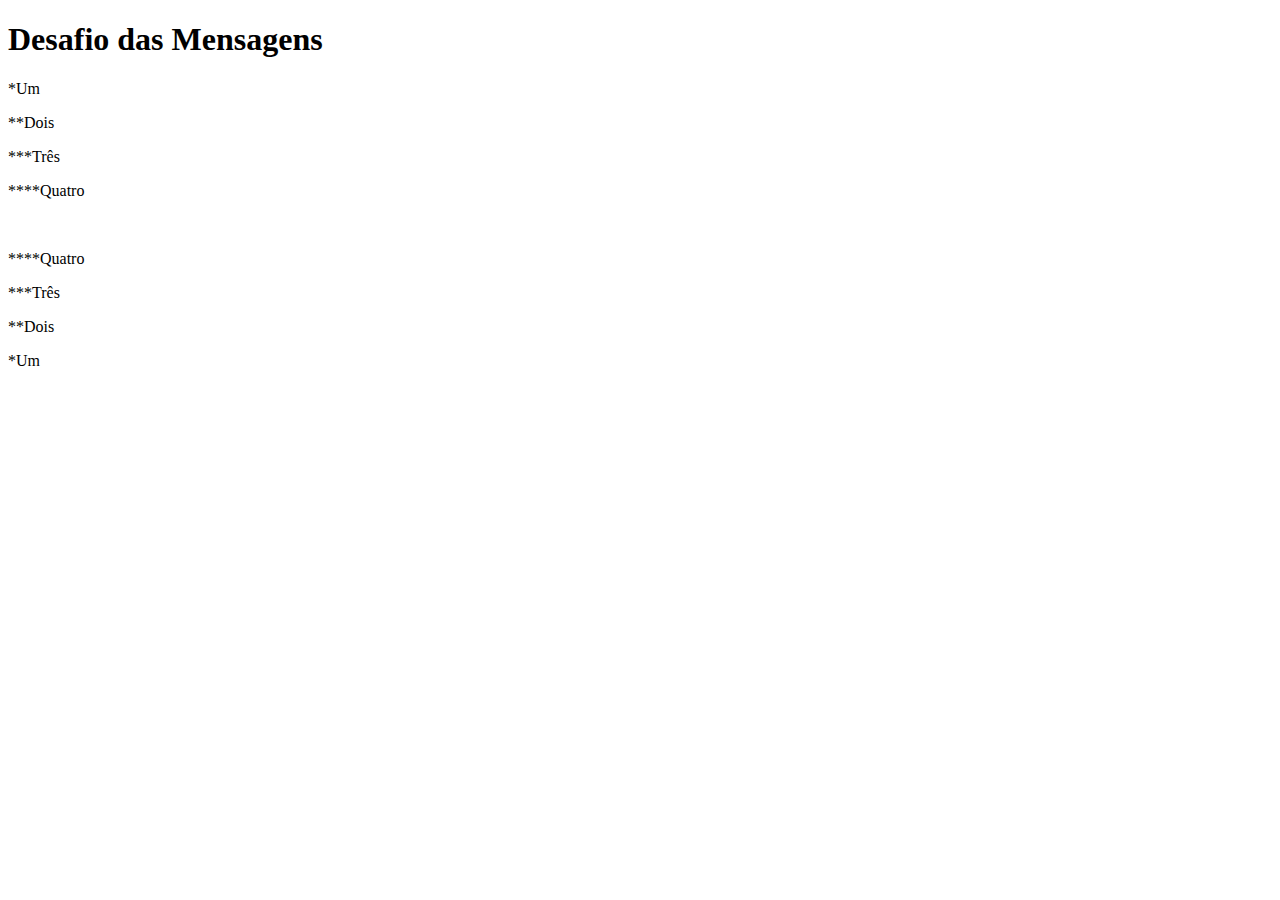
<file: desafios/d001/index.html>
<!DOCTYPE html>
<html lang="pt-br">
<head>
    <meta charset="UTF-8">
    <meta http-equiv="X-UA-Compatible" content="IE=edge">
    <meta name="viewport" content="width=device-width, initial-scale=1.0">
    <title>Desafio 1</title>
</head>
<body>
    <h1>Desafio das Mensagens</h1>
    <p>*Um</p>
    <p>**Dois</p>
    <p>***Três<p>
    <p>****Quatro<p>
    <br>
    <p>****Quatro<p>
    <p>***Três<p>
    <p>**Dois<p>
    <p>*Um</p>
    
</body>
</html>
</file>
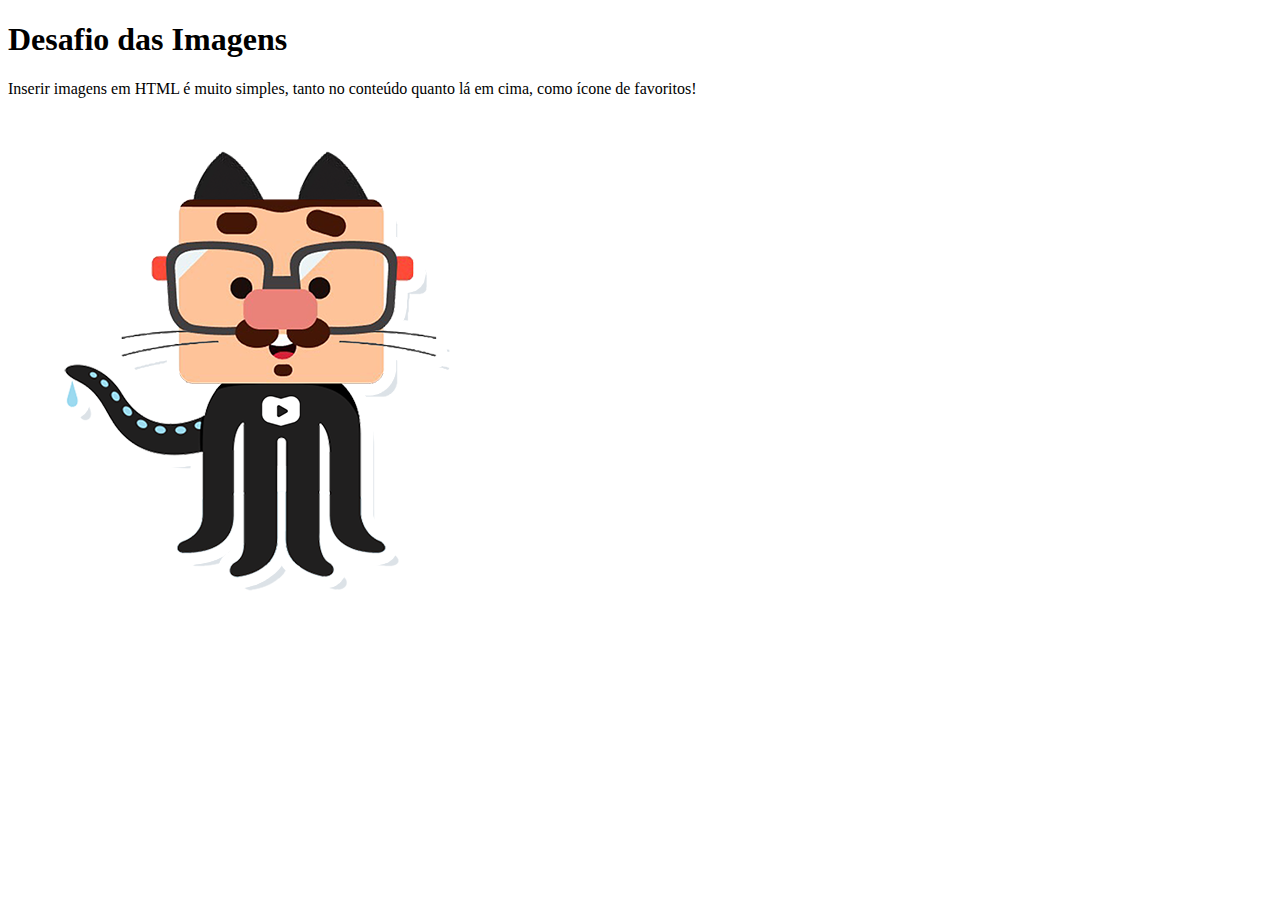
<file: desafios/d002/index.html>
<!DOCTYPE html>
<html lang="pt-br">
<head>
    <meta charset="UTF-8">
    <meta http-equiv="X-UA-Compatible" content="IE=edge">
    <meta name="viewport" content="width=device-width, initial-scale=1.0">
    <link rel="shortcut icon" href="favicon.ico" type="image/x-icon">
    <title>Imagens</title>
</head>
<body>
    <h1>Desafio das Imagens</h1>
    <p>Inserir imagens em HTML é muito simples, tanto no conteúdo quanto lá em cima, como ícone de favoritos!</p>
    <img src="github-g.png" alt="Imagem grande do pet do Github do Gustavo Guanabara">
</body>
</html>
</file>
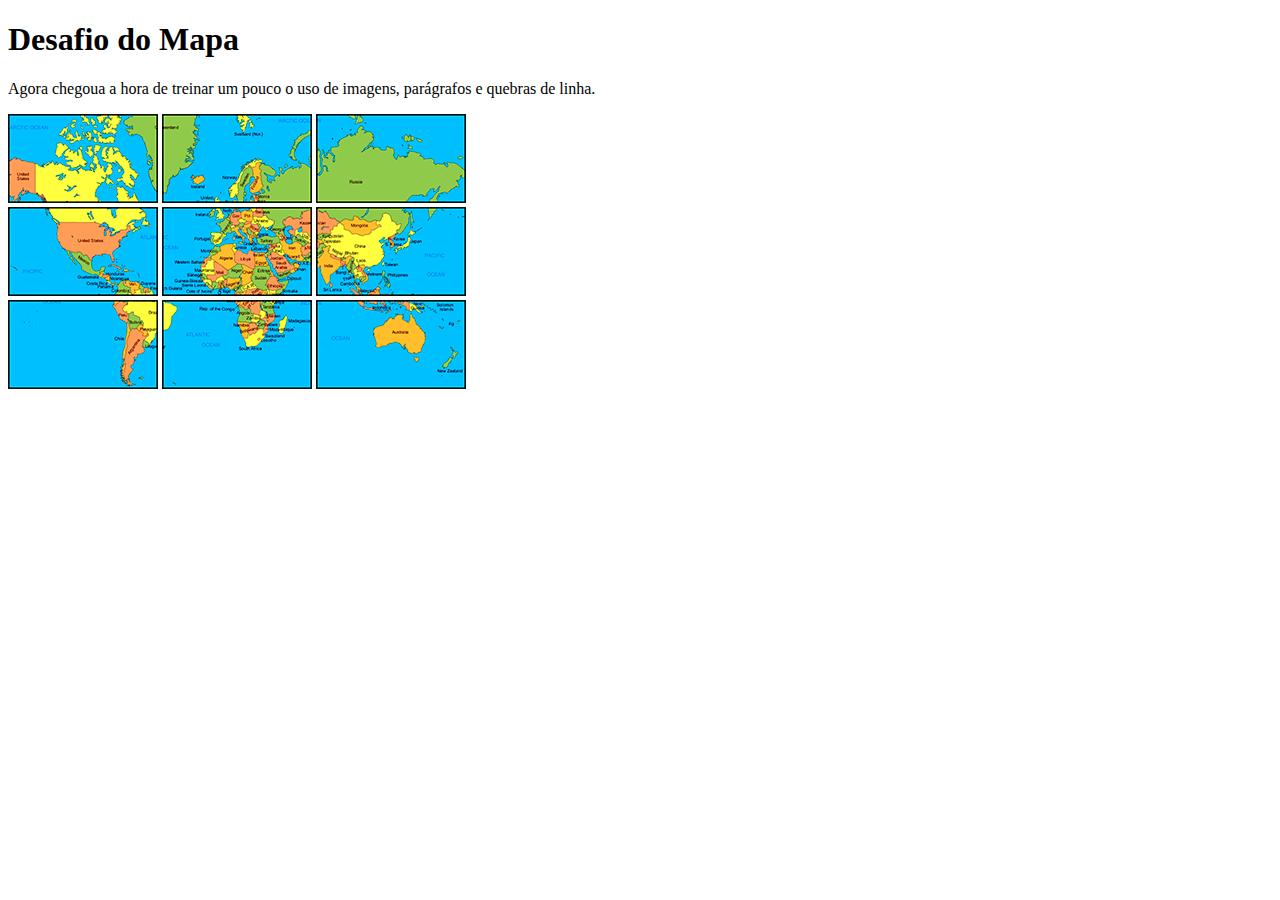
<file: desafios/d003/index.html>
<!DOCTYPE html>
<html lang="pt-br">
<head>
    <meta charset="UTF-8">
    <meta http-equiv="X-UA-Compatible" content="IE=edge">
    <meta name="viewport" content="width=device-width, initial-scale=1.0">
    <title>Mapa Mundi</title>
</head>
<body>
    <h1>Desafio do Mapa</h1>
    <p>Agora chegoua a hora de treinar um pouco o uso de imagens, parágrafos e quebras de linha.</p>
    <img src="mapa1.png">
    <img src="mapa2.png">
    <img src="mapa3.png">
    <br>
    <img src="mapa4.png">
    <img src="mapa5.png">
    <img src="mapa6.png">
    <br>
    <img src="mapa7.png">
    <img src="mapa8.png">
    <img src="mapa9.png">
</body>
</html>
</file>
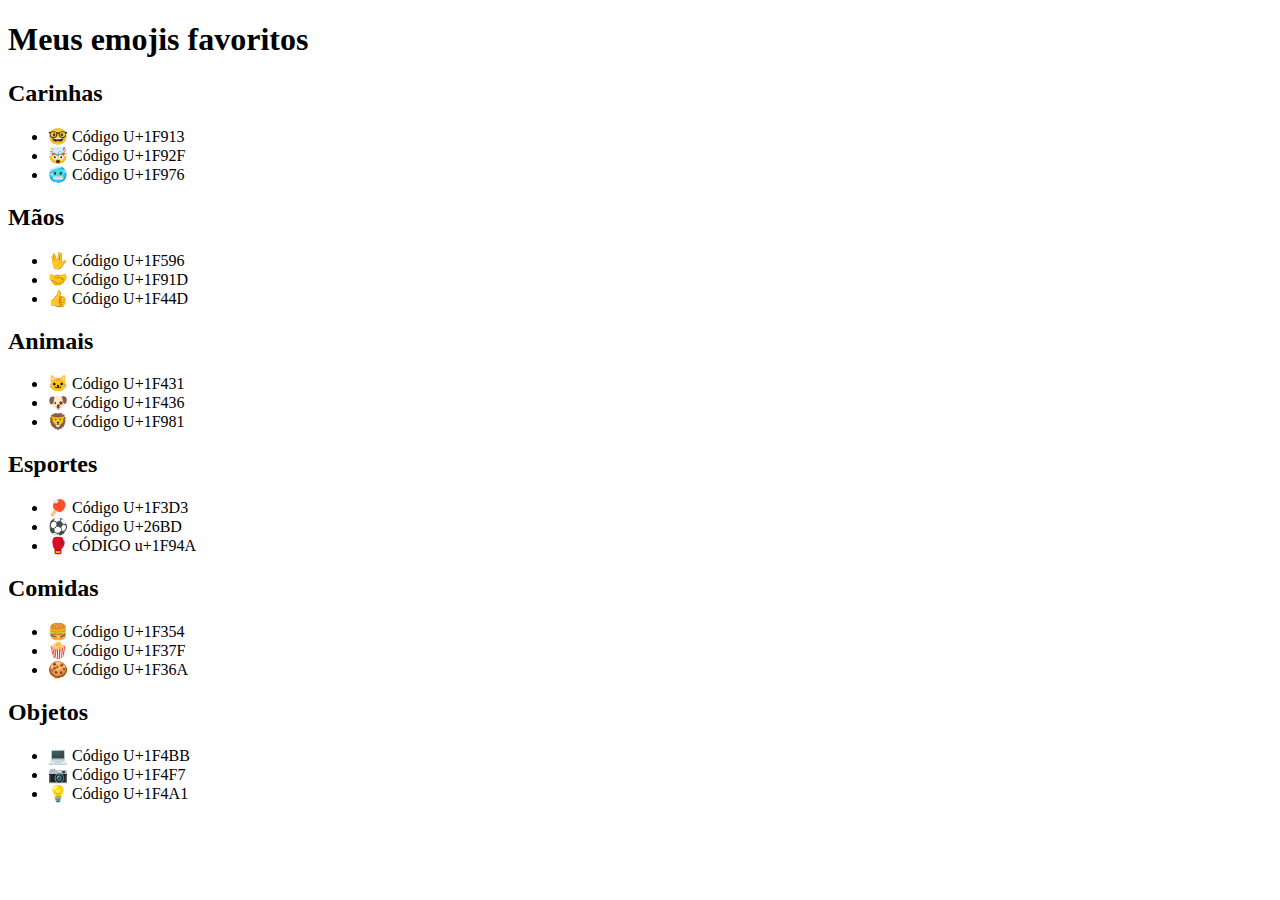
<file: desafios/d004/index.html>
<!DOCTYPE html>
<html lang="pt-br">
<head>
    <meta charset="UTF-8">
    <meta http-equiv="X-UA-Compatible" content="IE=edge">
    <meta name="viewport" content="width=device-width, initial-scale=1.0">
    <link rel="shortcut icon" href="favicon.ico" type="image/x-icon">
    <title>Emojis</title>
</head>
<body>
    <h1>Meus emojis favoritos</h1>
    <h2>Carinhas</h2>
    <ul>
        <li>&#x1F913; Código U+1F913</li>
        <li>&#x1F92F; Código U+1F92F</li>
        <li>&#x1F976; Código U+1F976</li>
    </ul>
    <h2>Mãos</h2>
    <ul>
        <li>&#x1F596; Código U+1F596</li>
        <li>&#x1F91D; Código U+1F91D</li>
        <li>&#x1F44D; Código U+1F44D</li>
    </ul>
    <h2>Animais</h2>
    <ul>
        <li>&#x1F431; Código U+1F431</li>
        <li>&#x1F436; Código U+1F436</li>
        <li>&#x1F981; Código U+1F981</li>
    </ul>
    <h2>Esportes</h2>
    <ul>
        <li>&#x1F3D3; Código U+1F3D3</li>
        <li>&#x26BD; Código U+26BD</li>
        <li>&#x1F94A; cÓDIGO u+1F94A</li>
    </ul>
    <h2>Comidas</h2>
    <ul>
        <li>&#x1F354; Código U+1F354</li>
        <li>&#x1F37F; Código U+1F37F</li>
        <li>&#x1F36A; Código U+1F36A</li>
    </ul>
    <h2>Objetos</h2>
    <ul>
        <li>&#x1F4BB; Código U+1F4BB</li>
        <li>&#x1F4F7; Código U+1F4F7</li>
        <li>&#x1F4A1; Código U+1F4A1</li>
    </ul>
</body>
</html>
</file>
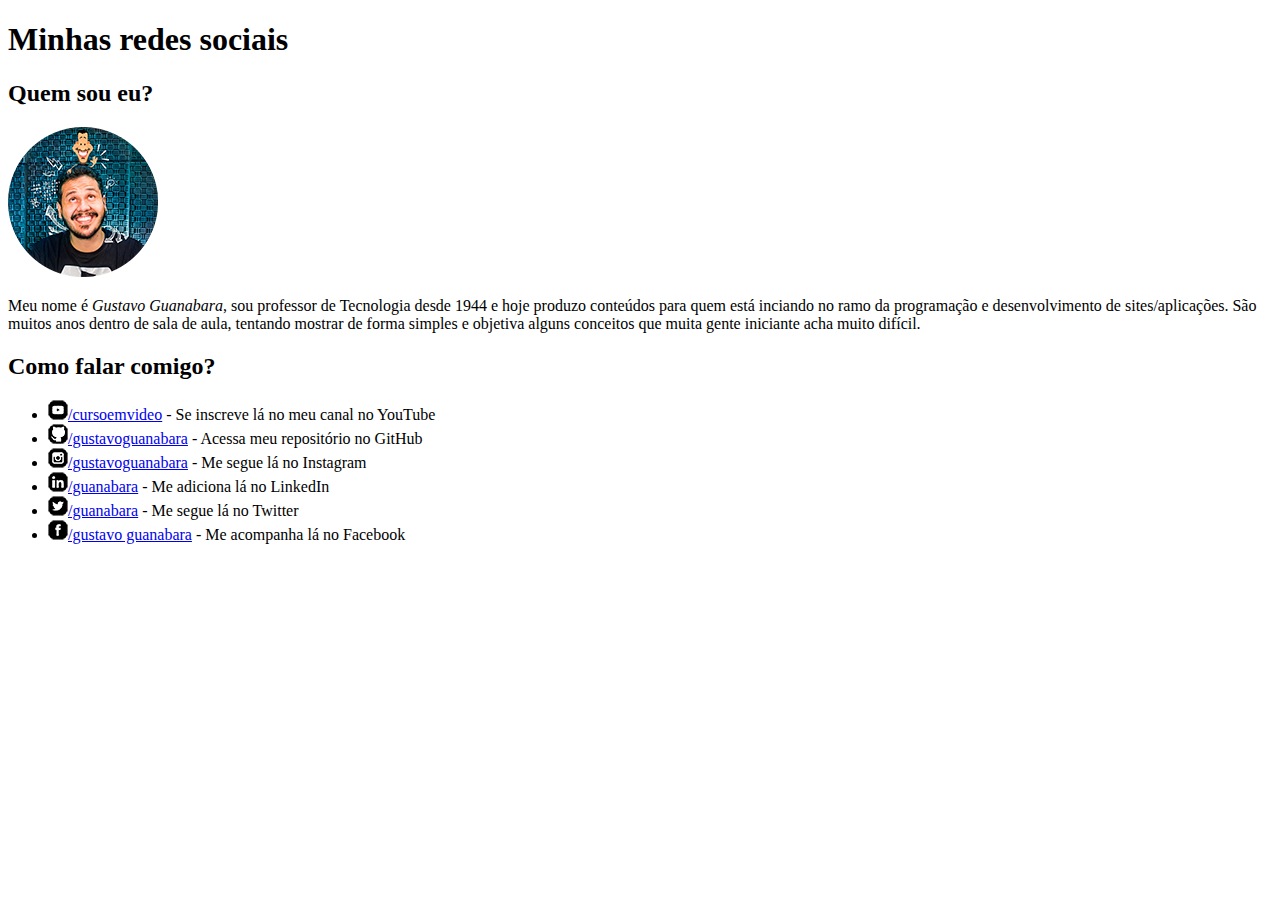
<file: desafios/d005/index.html>
<!DOCTYPE html>
<html lang="pt-br">
<head>
    <meta charset="UTF-8">
    <meta http-equiv="X-UA-Compatible" content="IE=edge">
    <meta name="viewport" content="width=device-width, initial-scale=1.0">
    <link rel="shortcut icon" href="favicon.ico" type="image/x-icon">
    <title>Social</title>
</head>
<body>
    <h1>Minhas redes sociais</h1>
    <h2>Quem sou eu?</h2>
    <img src="foto-perfil-guanabara.png" alt="Foto perfil Guanabara">
    <p>Meu nome é <em>Gustavo Guanabara</em>, sou professor de Tecnologia desde 1944 e hoje produzo conteúdos para quem está inciando no ramo da programação e desenvolvimento de sites/aplicações. São muitos anos dentro de sala de aula, tentando mostrar de forma simples e objetiva alguns conceitos que muita gente iniciante acha muito difícil.</p>
    <h2>Como falar comigo?</h2>
    <ul>
        <li><img src="icone-youtube.png" alt="Ícone do YouTube"><a href="https://www.youtube.com/@CursoemVideo" target="_blank">/cursoemvideo</a> - Se inscreve lá no meu canal no YouTube</li>
        <li><img src="icone-github.png" alt="Ícone do GitHub"><a href="https://gustavoguanabara.github.io/" target="_blank">/gustavoguanabara</a> - Acessa meu repositório no GitHub</li>
        <li><img src="icone-instagram.png" alt="Ícone do Instagram"><a href="https://www.instagram.com/gustavoguanabara/" target="_blank">/gustavoguanabara</a> - Me segue lá no Instagram</li>
        <li><img src="icone-linkedin.png" alt="Ícone do LinkedIn"><a href="https://www.linkedin.com/in/guanabara/" target="_blank">/guanabara</a> - Me adiciona lá no LinkedIn</li>
        <li><img src="icone-twitter.png" alt="Ícone do Twitter"><a href="https://twitter.com/guanabara" target="_blank">/guanabara</a> - Me segue lá no Twitter</li>
        <li><img src="icone-facebook.png" alt="Ícone do Facebook"><a href="https://pt-br.facebook.com/gustavoguanabara/" target="_blank">/gustavo guanabara</a> - Me acompanha lá no Facebook</li>

    </ul>
</body>
</html>
</file>
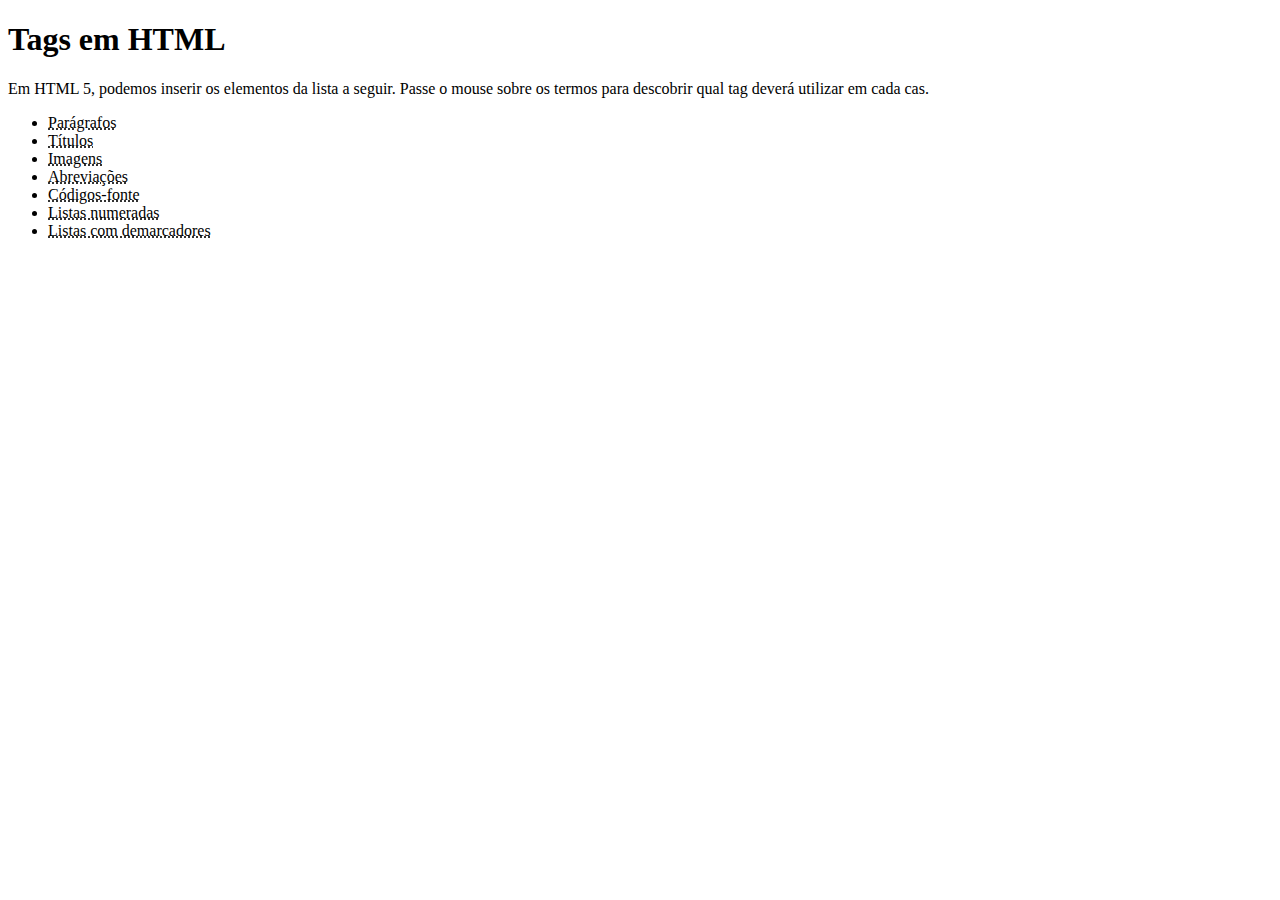
<file: desafios/d006/index.html>
<!DOCTYPE html>
<html lang="pt-br">
<head>
    <meta charset="UTF-8">
    <meta http-equiv="X-UA-Compatible" content="IE=edge">
    <meta name="viewport" content="width=device-width, initial-scale=1.0">
    <title>Tags HTML</title>
</head>
<body>
    <h1>Tags em HTML</h1>
    <p>Em HTML 5, podemos inserir os elementos da lista a seguir. Passe o mouse sobre os termos para descobrir qual tag deverá utilizar em cada cas.</p>
    <ul>
        <li><abbr title="Use a tag p">Parágrafos</abbr></li>
        <li><abbr title="Use as tags h1, h2, h3, h4, h5, h6">Títulos</abbr></li>
        <li><abbr title="use a tag img">Imagens</abbr></li>
        <li><abbr title="Use a tag abbr">Abreviações</abbr></li>
        <li><abbr title="Use a tag code">Códigos-fonte</abbr></li>
        <li><abbr title="Use a tag ol">Listas numeradas</abbr></li>
        <li><abbr title="Use a tag del">Listas com demarcadores</abbr></li>
    </ul>
</body>
</html>
</file>
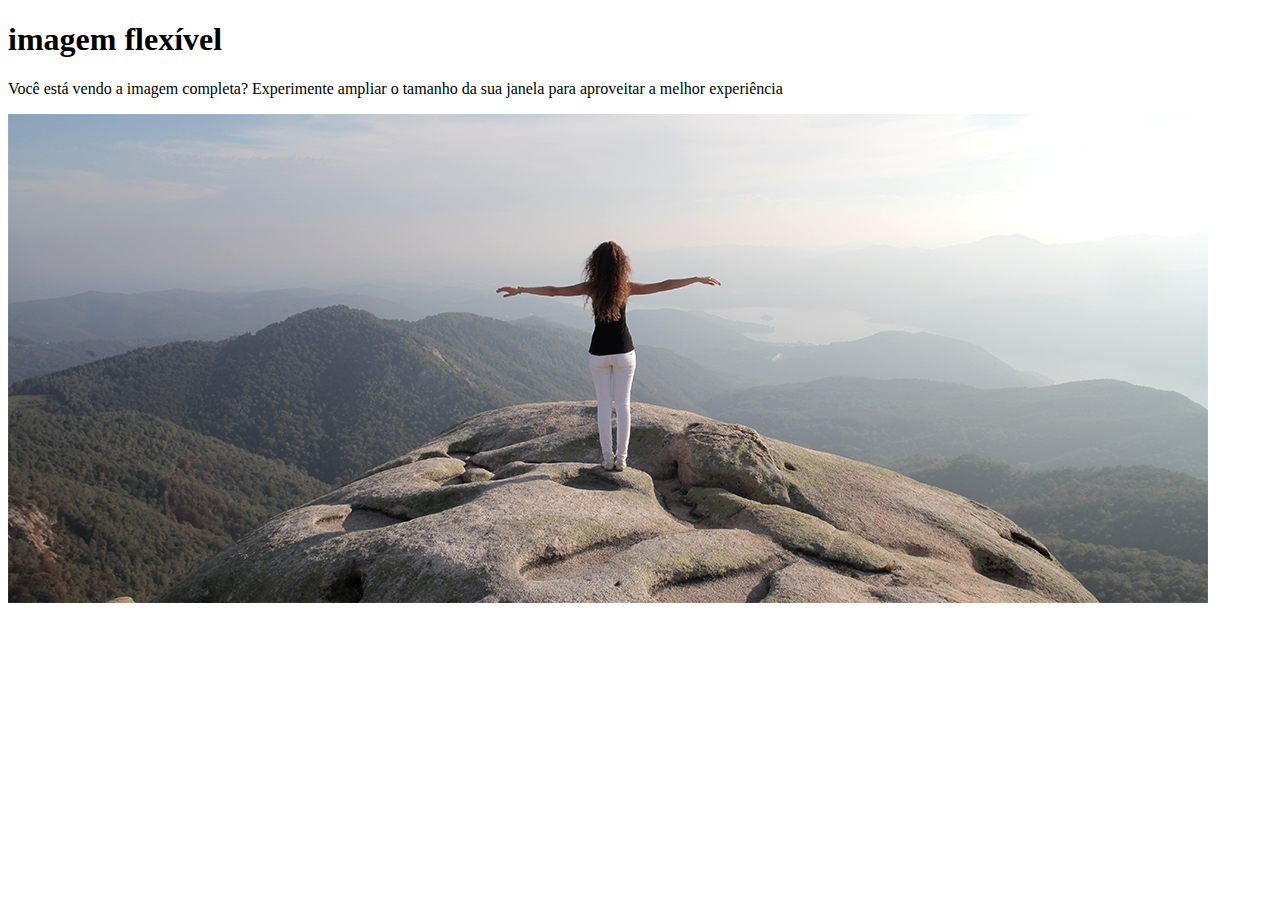
<file: desafios/d007/index.html>
<!DOCTYPE html>
<html lang="pt-br">
<head>
    <meta charset="UTF-8">
    <meta http-equiv="X-UA-Compatible" content="IE=edge">
    <meta name="viewport" content="width=device-width, initial-scale=1.0">
    <link rel="shortcut icon" href="favicon/favicon.ico" type="image/x-icon">
    <title>Imagem Flexível</title>
</head>
<body>
    <h1>imagem flexível</h1>
    <p>Você está vendo a imagem completa? Experimente ampliar o tamanho da sua janela para aproveitar a melhor experiência</p>
    <picture>
        <source media="(max-width: 750px)" srcset="imagens/paisagem-p.png" type="image/png">
        <source media="(max-width: 1200px)" srcset="imagens/paisagem-m.png " type="image/png">
        <img src="imagens/paisagem-g.png" alt="Imagem flexível">
    </picture>
</body>
</html>
</file>
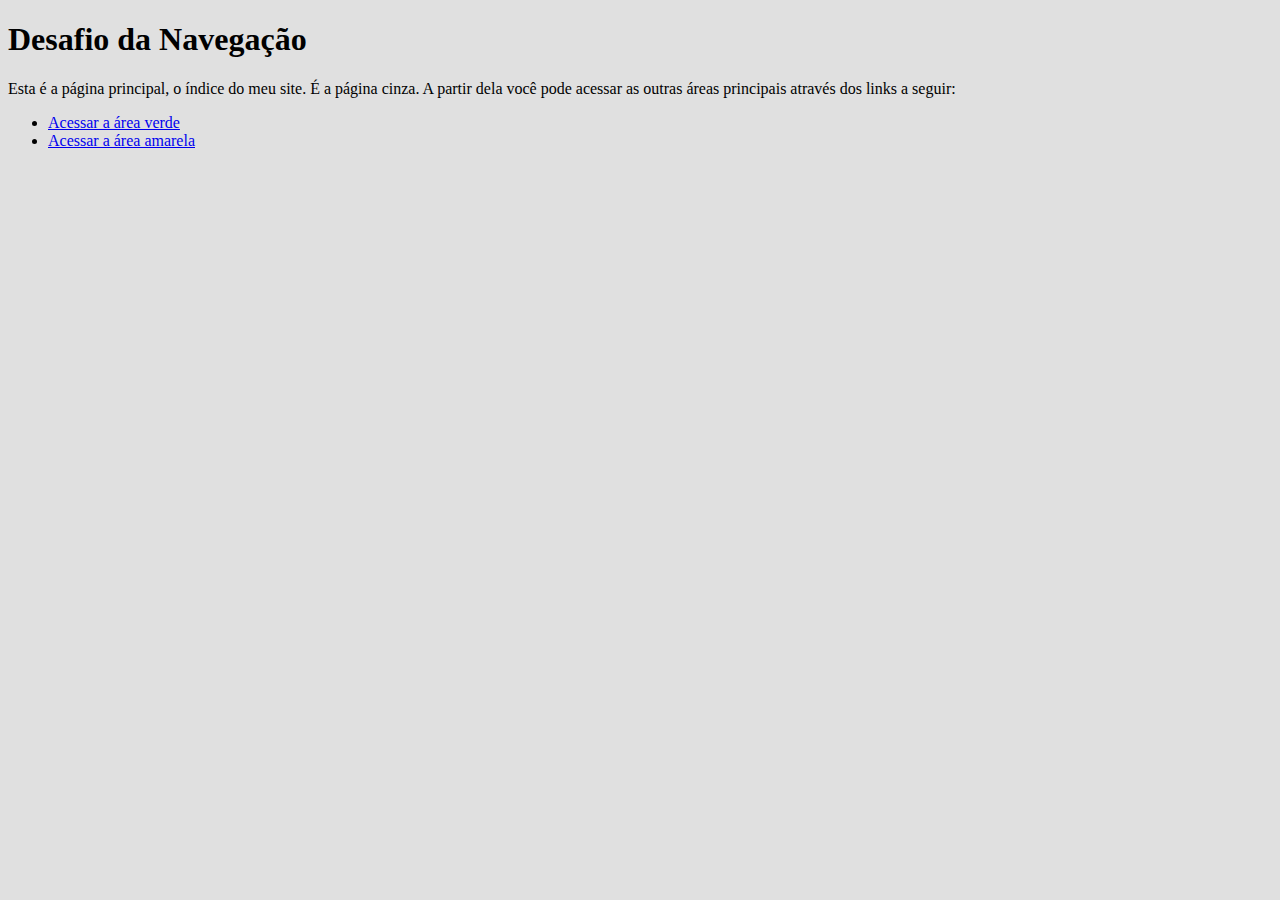
<file: desafios/d008/index.html>
<!DOCTYPE html>
<html lang="pt-br">
<head>
    <meta charset="UTF-8">
    <meta http-equiv="X-UA-Compatible" content="IE=edge">
    <meta name="viewport" content="width=device-width, initial-scale=1.0">
    <link rel="shortcut icon" href="favicon/favicon.ico" type="image/x-icon">
    <title>Navegação</title>
    <style>
        body {
            background-color: rgb(224, 224, 224);
        }
    </style>
</head>
<body>
    <h1>Desafio da Navegação</h1>
    <p>Esta é a página principal, o índice do meu site. É a página cinza. A partir dela você pode acessar as outras áreas principais através dos links a seguir:</p>
    <ul>
        <li><a href="pagina-verde.html" target="_self" rel="next">Acessar a área verde</a></li>
        <li><a href="pagina-amarela.html" target="_self" rel="next">Acessar a área amarela</a></li>
    </ul>
</body>
</html>
</file>
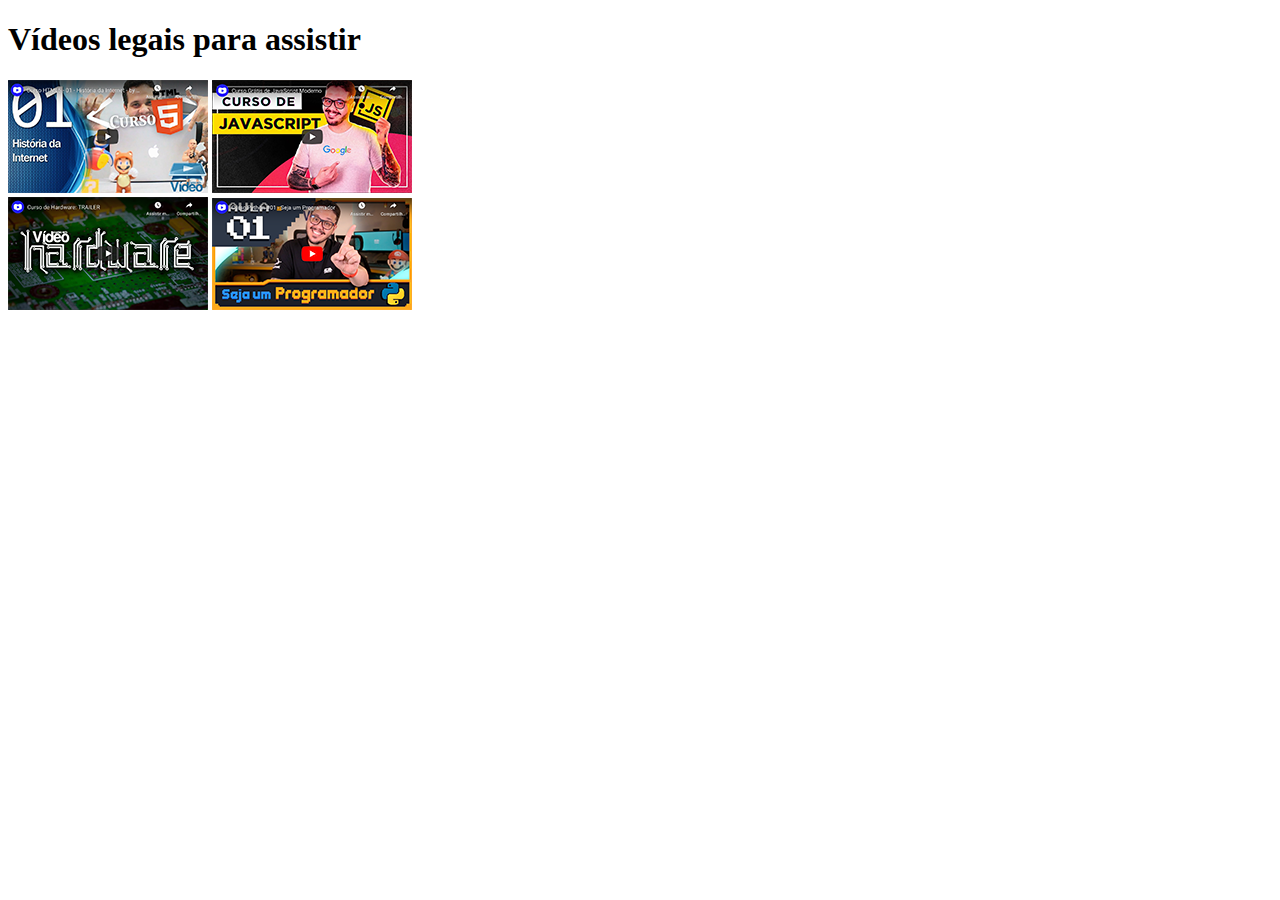
<file: desafios/d009/index.html>
<!DOCTYPE html>
<html lang="pt-br">
<head>
    <meta charset="UTF-8">
    <meta http-equiv="X-UA-Compatible" content="IE=edge">
    <meta name="viewport" content="width=device-width, initial-scale=1.0">
    <link rel="shortcut icon" href="favicon/favicon.ico" type="image/x-icon">
    <title>Meus Vídeos</title>
</head>
<body>
    <h1>Vídeos legais para assistir</h1>
    <a href="cursodehtml.html" target="_self" rel="next"><img src="imagens/thumb-html.png"></a>
    <a href="cursodejs.html" target="_self" rel="next"><img src="imagens/thumb-js.png"></a>
    <br>
    <a href="cursodehardware.html" target="_self" rel="next"><img src="imagens/thumb-hardware.png"></a>
    <a href="cursodepython.html" target="_self" rel="next"><img src="imagens/thumb-python.png"></a>
</body>
</html>
</file>
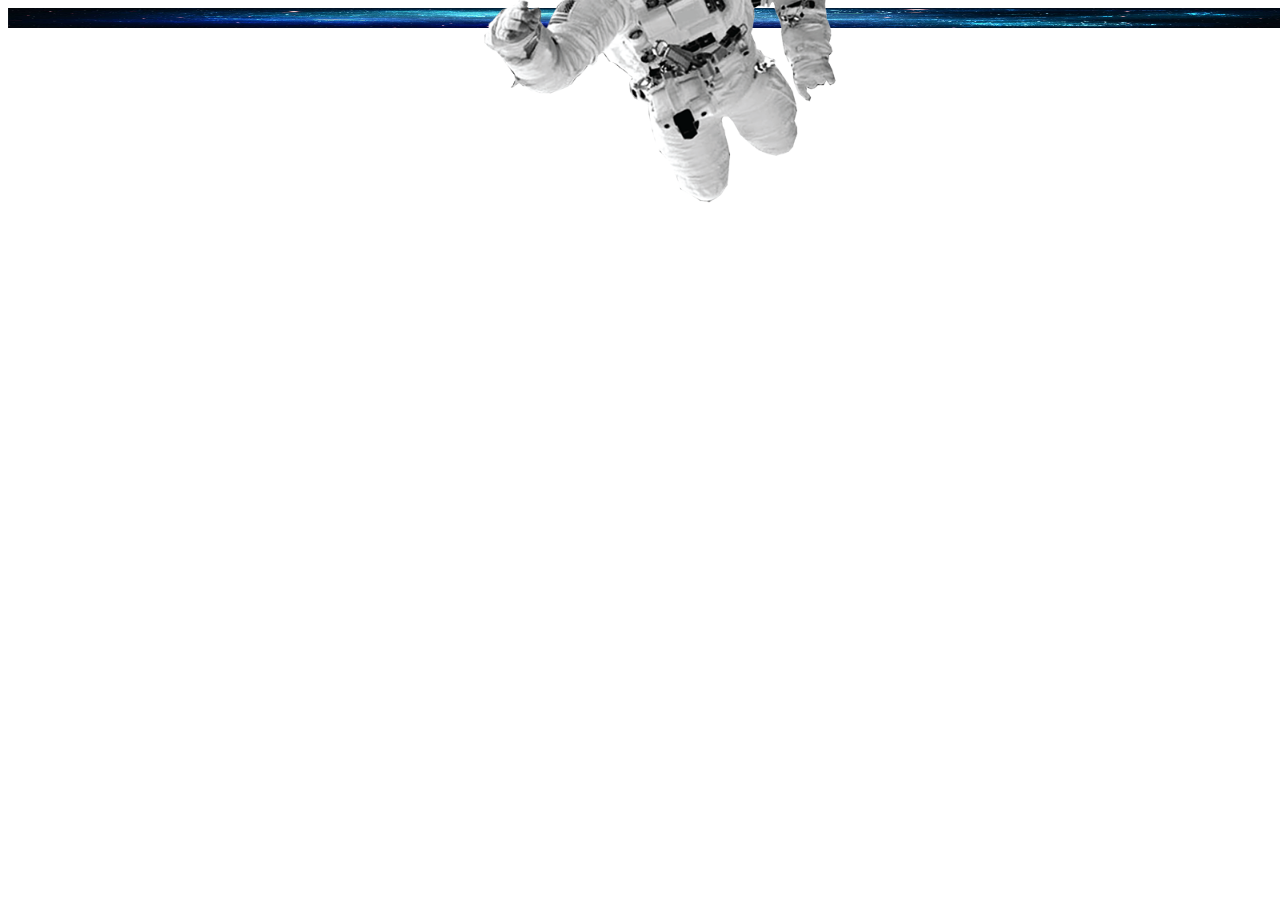
<file: desafios/d011/index.html>
<!DOCTYPE html>
<html lang="pt-br">
<head>
    <meta charset="UTF-8">
    <meta http-equiv="X-UA-Compatible" content="IE=edge">
    <meta name="viewport" content="width=device-width, initial-scale=1.0">
    <style>
        #container {
            background-image: url(imagens/espaco.jpg);
            background-size: 100% 100%;
            position: absolute;
            height: auto;
            width: 100%;
            padding: 10px;
        }
        #conteudo {
            background-image: url(imagens/astronauta.png);
            background-size: 100% 100%;
            position: absolute;
            height: 400px;
            width: 400px;
            background-color: transparent;

            left: 50%;
            top: 50%;

            transform: translate(-50%, -50%);
        }
    </style>
    <title>Alinhamento vertical</title>
</head>
<body>
    <section id="container">
        <article id="conteudo">

        </article>
    </section>
</body>
</html>
</file>
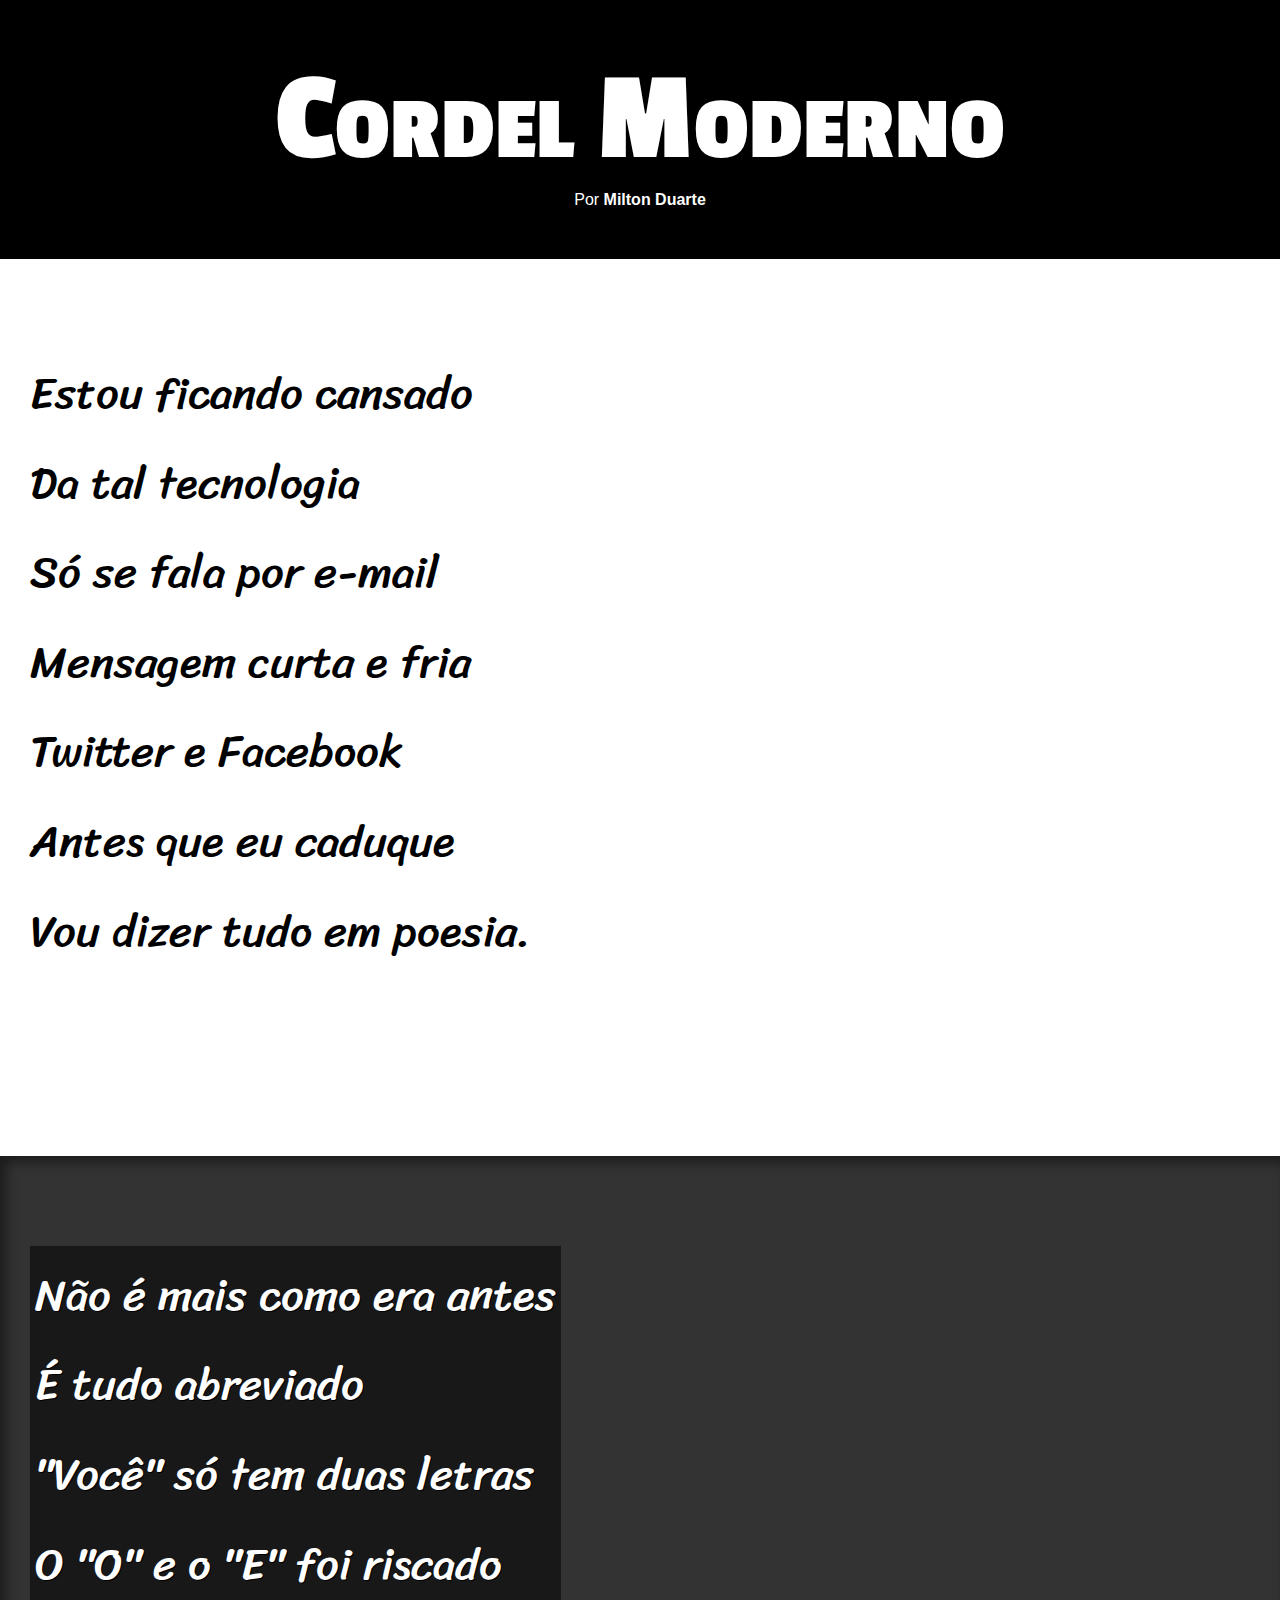
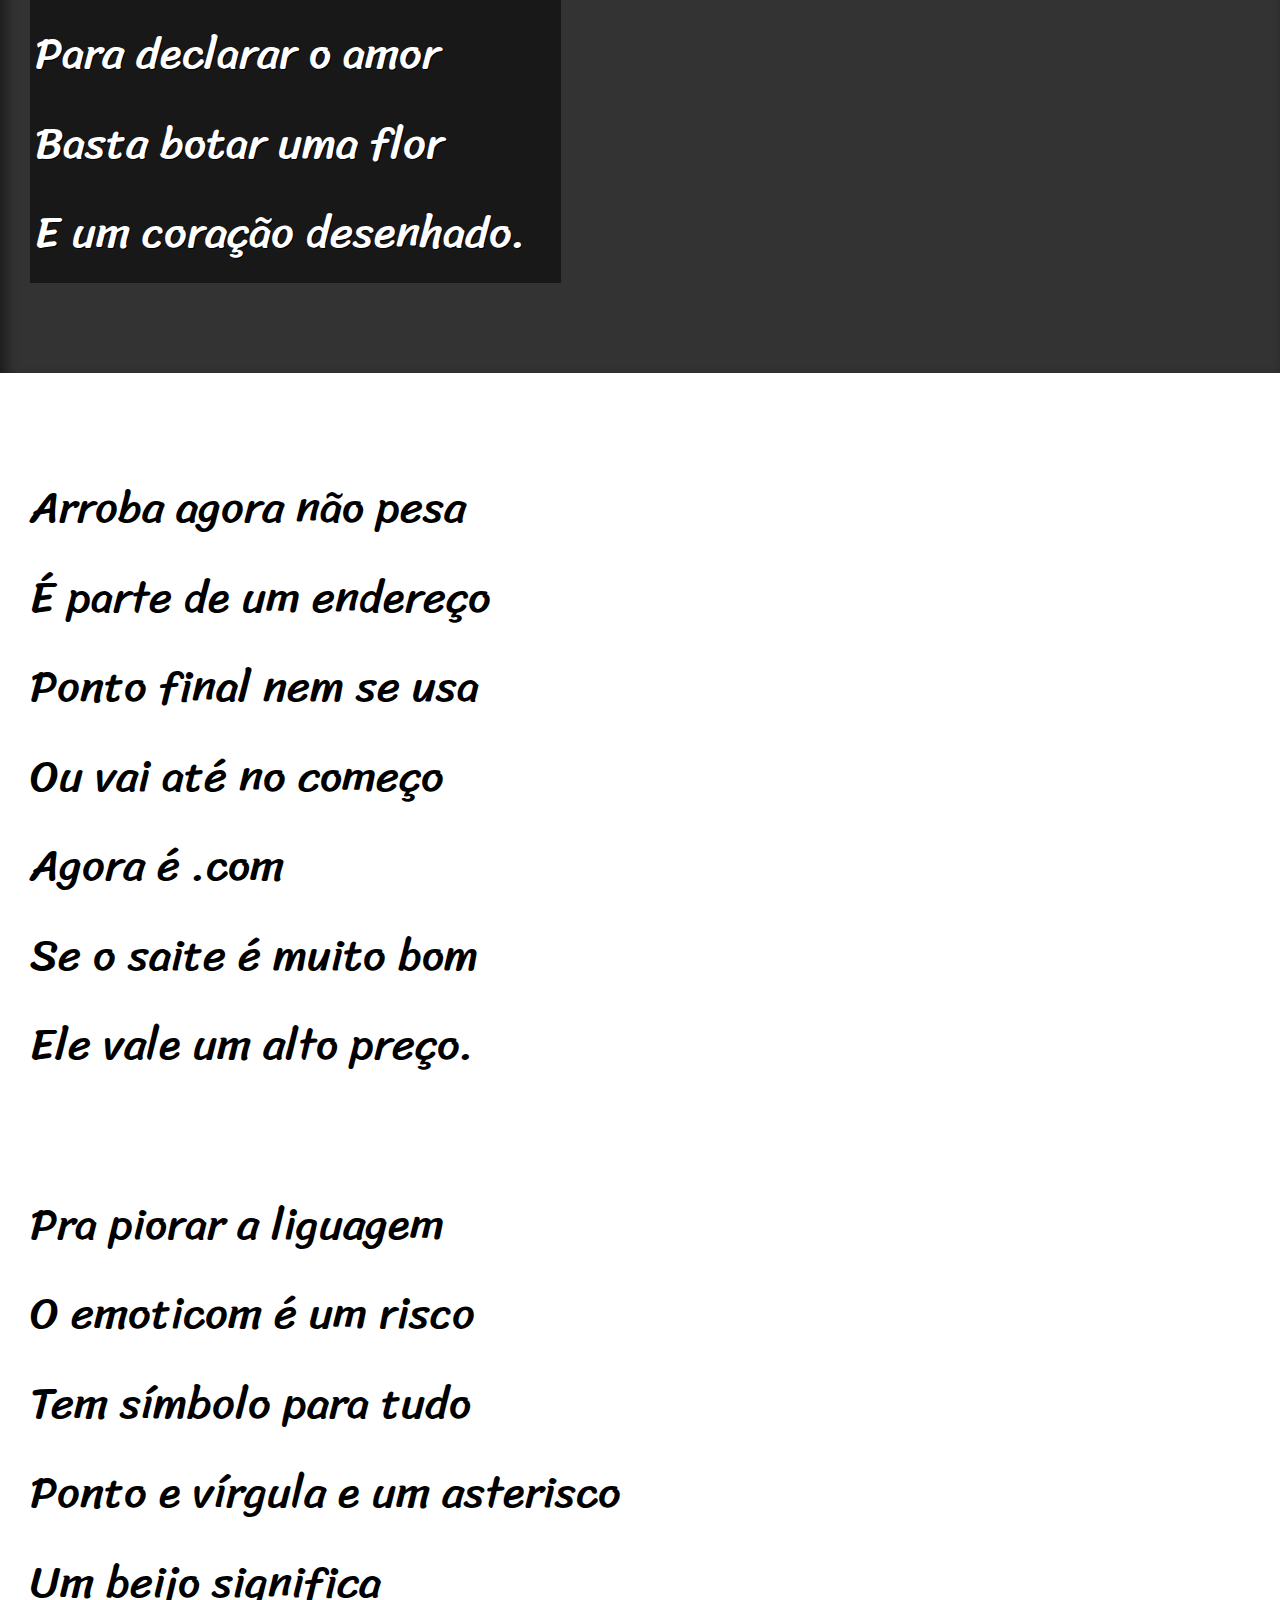
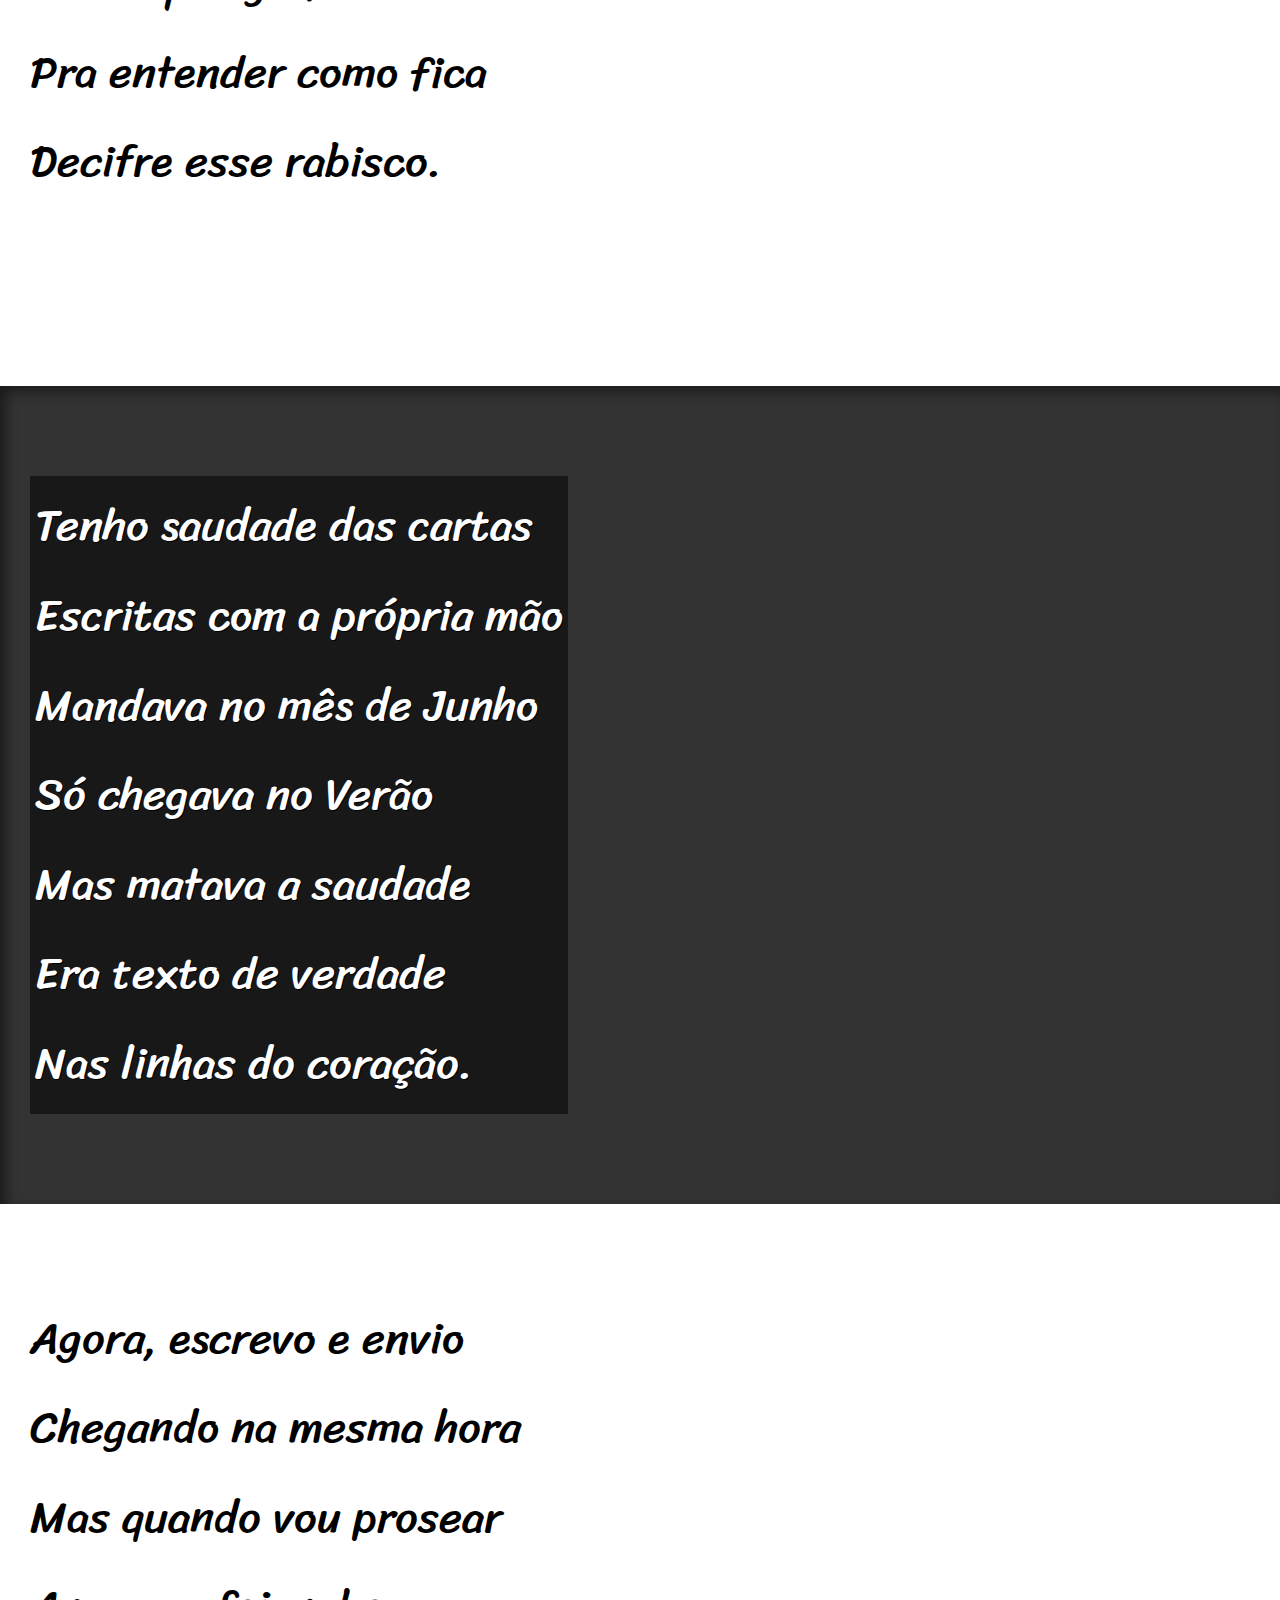
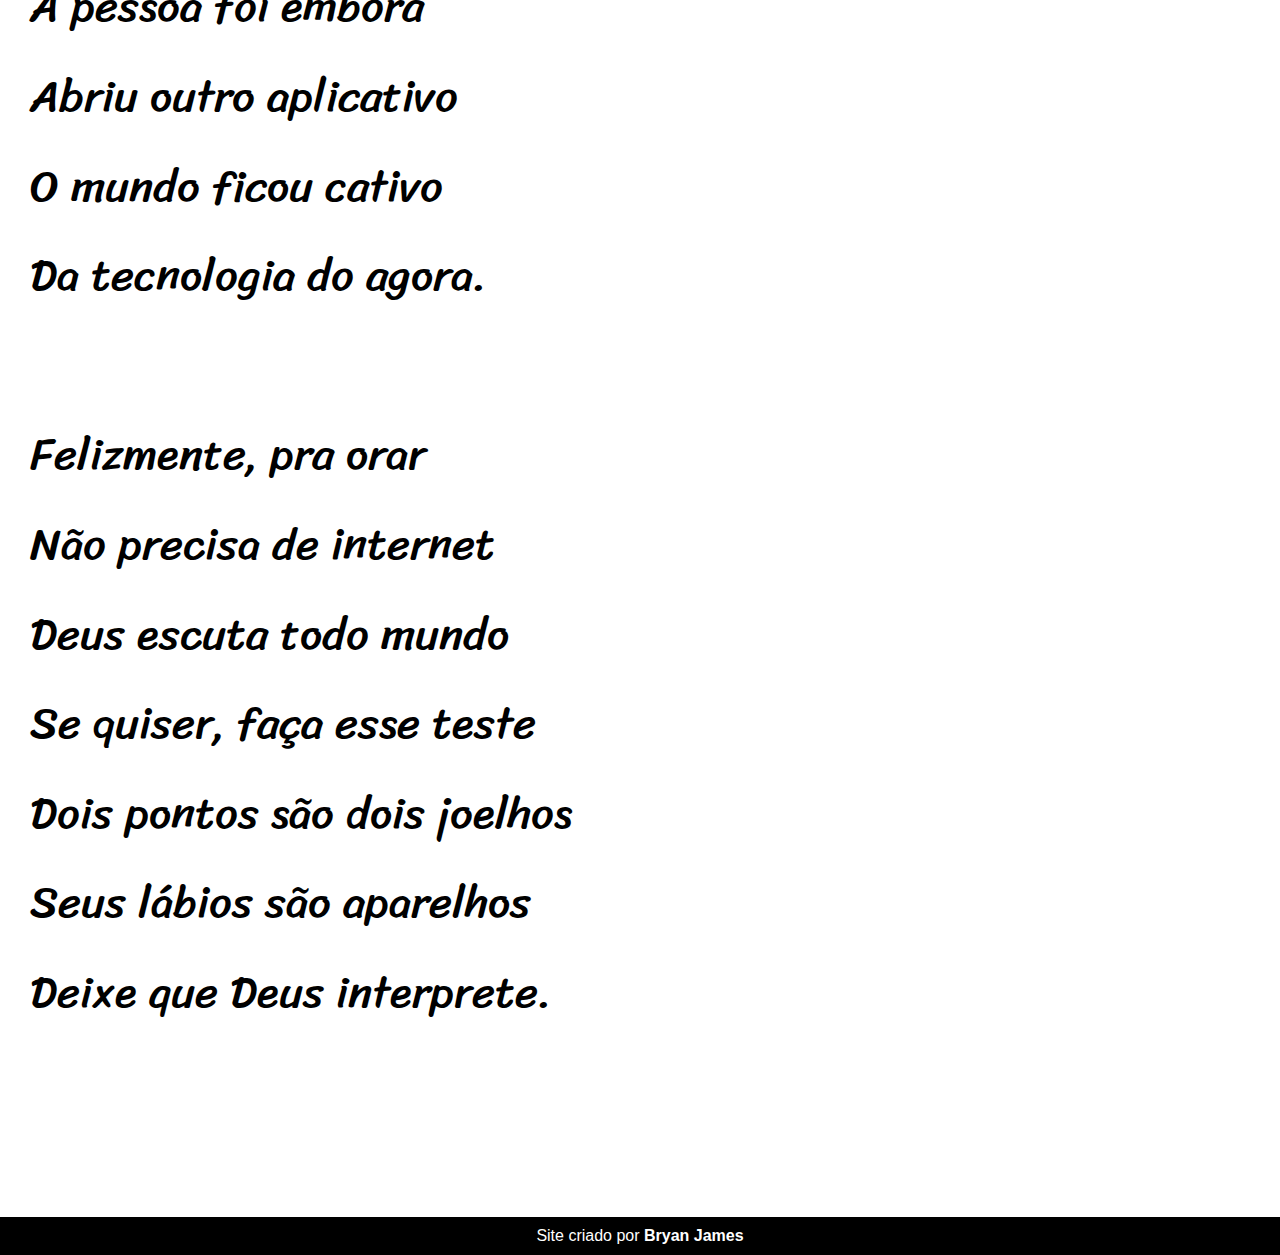
<file: desafios/d012/index.html>
<!DOCTYPE html>
<html lang="pt-br">
<head>
    <meta charset="UTF-8">
    <meta http-equiv="X-UA-Compatible" content="IE=edge">
    <meta name="viewport" content="width=device-width, initial-scale=1.0">
    <link rel="stylesheet" href="estilo/style.css">
    <title>Cordel Moderno</title>
</head>
<body>
    <header>
        <h1>Cordel Moderno</h1> 
        <p>Por <a href="https://www.recantodasletras.com.br/poesias/3186743" target="_blank">Milton Duarte</a></p>
    </header>

    <section class="normal">
        <p>
            Estou ficando cansado <br>
            Da tal tecnologia <br>
            Só se fala por e-mail <br>
            Mensagem curta e fria <br>
            Twitter e Facebook <br>
            Antes que eu caduque <br>
            Vou dizer tudo em poesia.
        </p>
    </section>

    <section class="imagem" id="img01">
        <p>
            Não é mais como era antes <br>
            É tudo abreviado <br>
            "Você" só tem duas letras <br>
            O "O" e o "E" foi riscado <br>
            Para declarar o amor <br>
            Basta botar uma flor <br>
            E um coração desenhado.
        </p>
    </section>

    <section class="normal">
        <p>
            Arroba agora não pesa <br>
            É parte de um endereço <br>
            Ponto final nem se usa <br>
            Ou vai até no começo <br>
            Agora é .com <br>
            Se o saite é muito bom <br>
            Ele vale um alto preço. <br>
        </p>
        
        <p>
            Pra piorar a liguagem <br>
            O emoticom é um risco <br>
            Tem símbolo para tudo <br>
            Ponto e vírgula e um asterisco <br>
            Um beijo significa <br>
            Pra entender como fica <br>
            Decifre esse rabisco.
        </p>
    </section>

    <section class="imagem" id="img02">
        <p>
            Tenho saudade das cartas <br>
            Escritas com a própria mão <br>
            Mandava no mês de Junho <br>
            Só chegava no Verão <br>
            Mas matava a saudade <br>
            Era texto de verdade <br>
            Nas linhas do coração.
        </p>
    </section>

    <section class="normal">
        <p>
            Agora, escrevo e envio <br>
            Chegando na mesma hora <br>
            Mas quando vou prosear <br>
            A pessoa foi embora <br>
            Abriu outro aplicativo <br>
            O mundo ficou cativo <br>
            Da tecnologia do agora. <br>
        </p>
        
        <p>
            Felizmente, pra orar <br>
            Não precisa de internet <br>
            Deus escuta todo mundo <br>
            Se quiser, faça esse teste <br>
            Dois pontos são dois joelhos <br>
            Seus lábios são aparelhos <br>
            Deixe que Deus interprete.
        </p>
    </section>

    <footer>
        <p>Site criado por <a href="https://github.com/bryandevbr" target="_blank">Bryan James</a></p>
    </footer>
</body>
</html>
</file>
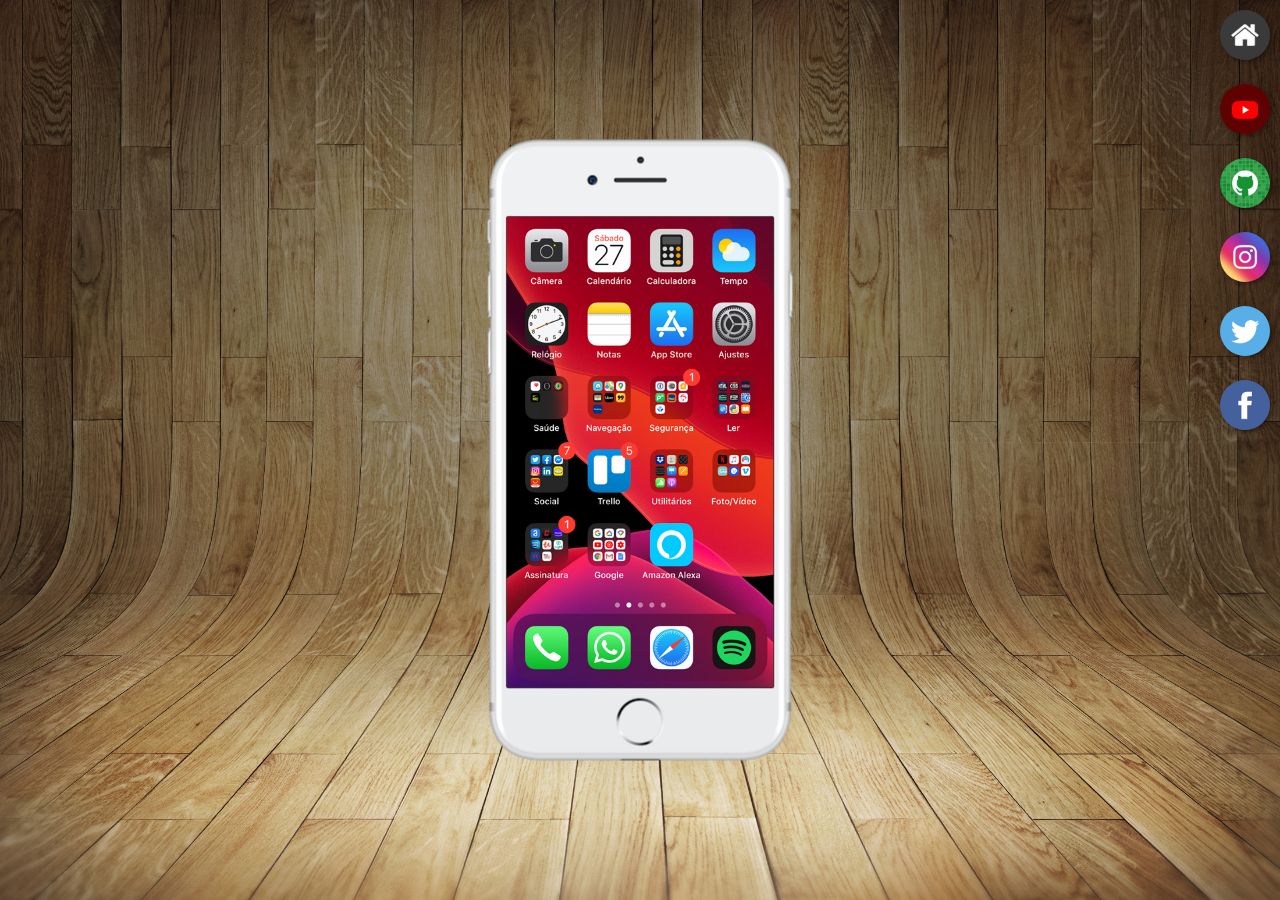
<file: desafios/d013/index.html>
<!DOCTYPE html>
<html lang="pt-br">
<head>
    <meta charset="UTF-8">
    <meta http-equiv="X-UA-Compatible" content="IE=edge">
    <meta name="viewport" content="width=device-width, initial-scale=1.0">
    <link rel="shortcut icon" href="favicon.ico" type="image/x-icon">
    <link rel="stylesheet" href="estilos/style.css">
    <title>Projeto Redes Sociais</title>
</head>
<body>
    <main>
        <section id="telefone">
            <iframe src="home.html" name="tela" id="tela" frameborder="0">
                Seu navegador não é compatível com isso...
            </iframe>
        </section>
        <section id="redes-sociais">
            <a href="home.html" target="tela"><img src="imagens/logo-home.jpg" alt="Home"></a><br>
            <a href="youtube.html" target="tela"><img src="imagens/logo-youtube.jpg" alt="YouTube"></a><br>
            <a href="github.html" target="tela"><img src="imagens/logo-github.jpg" alt="GitHub"></a><br>
            <a href="instagram.html" target="tela"><img src="imagens/logo-instagram.jpg" alt="Instagram"></a><br>
            <a href="twitter.html" target="tela"><img src="imagens/logo-twitter.jpg" alt="Twitter"></a><br>
            <a href="facebook.html" target="tela"><img src="imagens/logo-facebook.jpg" alt="Facebook"></a>
        </section>
    </main>
</body>
</html>
</file>
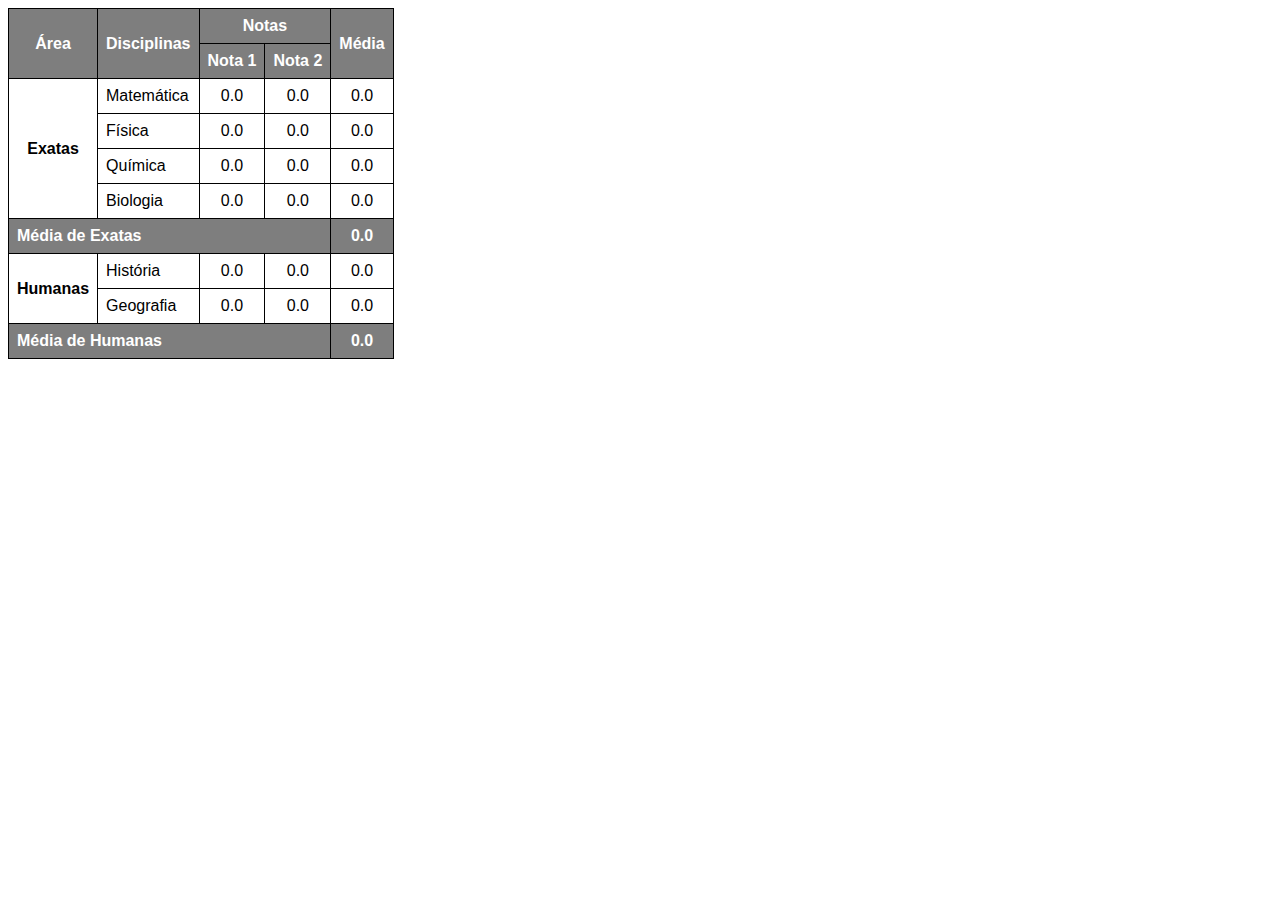
<file: desafios/d014/index.html>
<!DOCTYPE html>
<html lang="pt-br">
<head>
    <meta charset="UTF-8">
    <meta name="viewport" content="width=device-width, initial-scale=1.0">
    <title>Tabelas</title>
    <style>
        body {
            font-family: Arial, Helvetica, sans-serif;
        }
        table {
            border-collapse: collapse;
        }
        th, td {
            border: 1px solid black;
            padding: 8px;
        }
        .centro {
            text-align: center;
        }

        .esquerda {
            text-align: left;
        }

        .inverso {
            background-color: #7e7e7e;
            color: white;
        }

        .realce {
            font-weight: bolder;
        }
    </style>
</head>
<body>
    <table>
        <tr class="inverso">
            <th rowspan="2" scope="col">Área</th>
            <th rowspan="2" scope="col">Disciplinas</th>
            <th colspan="2" scope="colgroup">Notas</th>
            <th rowspan="2" scope="col">Média</th>
        </tr>
        <tr class="inverso">
            <th scope="col">Nota 1</th>
            <th scope="col">Nota 2</th>
        </tr>
        <tr>
            <th rowspan="4" scope="rowgroup">Exatas</th>
            <td>Matemática</td>
            <td class="centro">0.0</td>
            <td class="centro">0.0</td>
            <td class="centro">0.0</td>
        </tr>
        <tr>
            <td>Física</td>
            <td class="centro">0.0</td>
            <td class="centro">0.0</td>
            <td class="centro">0.0</td>
        </tr>
        <tr>
            <td>Química</td>
            <td class="centro">0.0</td>
            <td class="centro">0.0</td>
            <td class="centro">0.0</td>
        </tr>
        <tr>
            <td>Biologia</td>
            <td class="centro">0.0</td>
            <td class="centro">0.0</td>
            <td class="centro">0.0</td>
        </tr>
        <tr class="inverso">
            <th colspan="4" scope="row" class="esquerda">Média de Exatas</th>
            <td class="centro realce">0.0</td>
        </tr>
        <tr>
            <th rowspan="2" scope="rowgroup">Humanas</th>
            <td>História</td>
            <td class="centro">0.0</td>
            <td class="centro">0.0</td>
            <td class="centro">0.0</td>
        </tr>
        <tr>
            <td>Geografia</td>
            <td class="centro">0.0</td>
            <td class="centro">0.0</td>
            <td class="centro">0.0</td>
        </tr>
        <tr class="inverso">
            <th colspan="4" scope="rowgroup" class="esquerda">Média de Humanas</th>
            <td class="centro realce">0.0</td>
        </tr>
    </table>

</body>
</html>
</file>
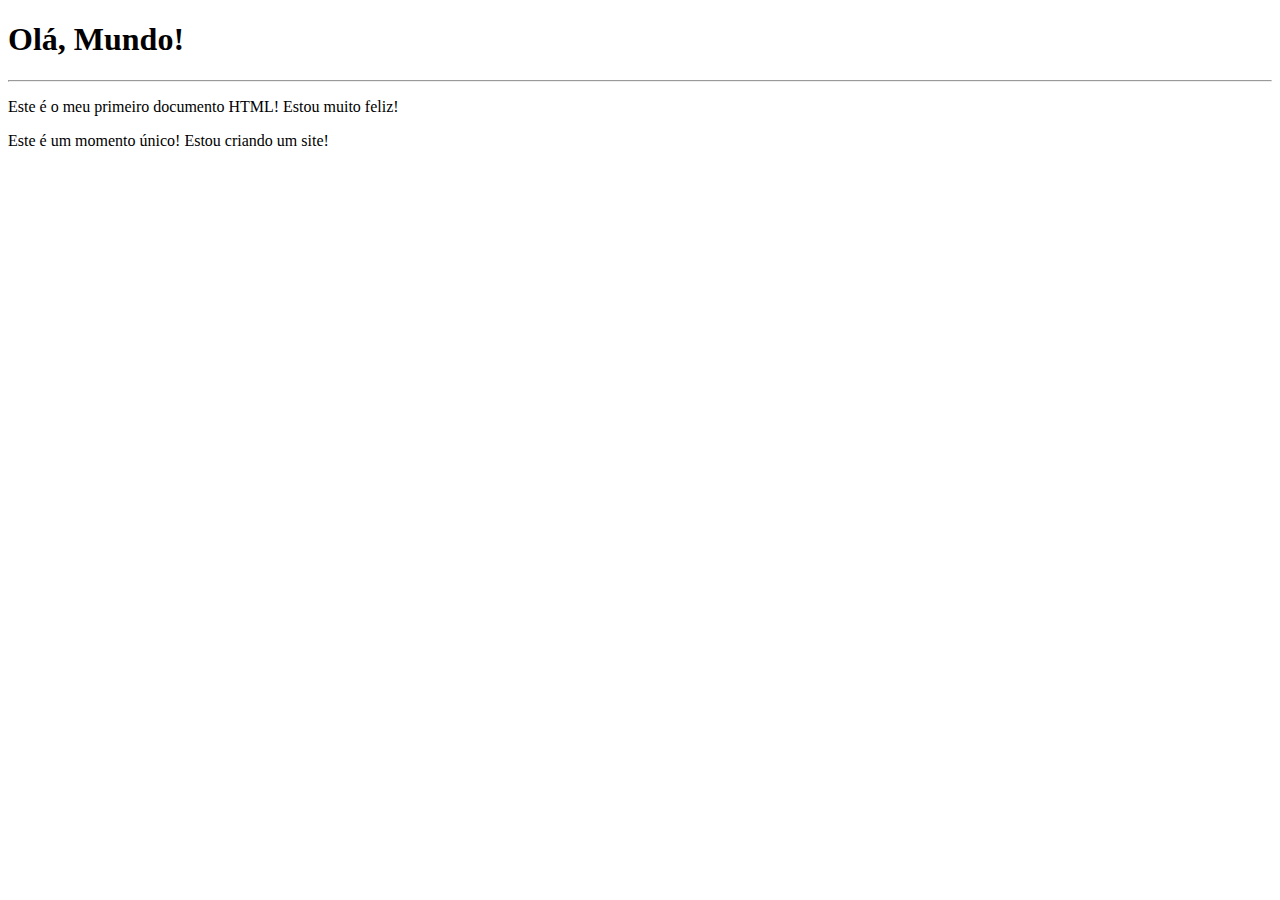
<file: exercicios/ex001/index.html>
<!DOCTYPE html>
<html lang="pt-br">
<head>
    <meta charset="UTF-8">
    <meta http-equiv="X-UA-Compatible" content="IE=edge">
    <meta name="viewport" content="width=device-width, initial-scale=1.0">
    <title>Meu primeiro exercício</title>
</head>
<body>
    <h1>Olá, Mundo!</h1>
    <hr>
    <p>Este é o meu primeiro documento HTML! Estou muito feliz!</p>
    <p>Este é um momento único! Estou criando um site!</p>
</body>
</html>
</file>
<file: desafios/d012/estilo/style.css>
@charset "UTF-8";

@import url('https://fonts.googleapis.com/css2?family=Passion+One:wght@400;700;900&display=swap');

@import url('https://fonts.googleapis.com/css2?family=Sriracha&display=swap');

:root {
    --fonte1: Verdana, Geneva, Tahoma, sans-serif;
    --fonte2: 'Passion One', cursive;
    --fonte3: 'Sriracha', cursive;
}

* {
    margin: 0px;
    padding: 0px;
    font-size: 1em;
}

html, body {
    min-height: 100vh;
    background-color: lightgray;
    font-family: var(--fonte1);
}

header {
    background-color: black;
    color: white;
    text-align: center;
}

header > h1 {
    padding-top: 50px;
    font-variant: small-caps;
    font-family: var(--fonte2);
    font-size: 10vw;
}

header > p {
    padding-bottom: 50px;
}

a {
    color: white;
    text-decoration: none;
    font-weight: bold;
}

a:hover {
    text-decoration: underline;
}

section {
    padding-top: 10vh;
    padding-bottom: 10vh;
    line-height: 2em;
    padding-left: 30px;
    font-family: var(--fonte3);
    font-size: 3.5vw;
}

section > p {
    padding-bottom: 2em;
}

section.normal {
    background-color: white;
    color: black;
}

section.imagem {
    background-color: rgb(51, 51, 51);
    color: white;
    box-shadow: inset 6px 6px 13px rgba(0, 0, 0, 0.473);
    background-size: cover;
    background-attachment: fixed;
}

section.imagem > p {
    display: inline-block;
    padding: 5px;
    background-color: rgba(0, 0, 0, 0.514);
    text-shadow: 1px 1px 0px black;
}

section#img01 {
    background-image: url(../imagens/background001.jpg);
    background-position: right center;
}

section#img02 {
    background-image: url(../imagens/background002.jpg);
}

footer {
    background-color: black;
    color: white;
    text-align: center;
    padding: 10px;
}
</file>
<file: desafios/d013/estilos/style.css>
@charset "UTF-8";

* {
    margin: 0px;
    padding: 0px;
    font-family: Arial, Helvetica, sans-serif;
}

html,body {
    height: 100vh;
    width: 100vw;
    background-color: black;
}

body {
    background: url('../imagens/fundo-madeira.jpg') no-repeat top center;
    background-size: cover;
    background-attachment: fixed;
}

main {
    position: relative;
    height: 100vh;
}

section#telefone {
    position: absolute;
    top: 50%;
    left: 50%;
    transform: translate(-50%, -50%);

    height: 627px;
    width: 311px;
    background: url(../imagens/frame-iphone.png) no-repeat;
}

iframe#tela {
    position: relative;
    top: 80px;
    left: 22px;
    width: 267px;
    height: 471px;
}

section#redes-sociais {
    text-align: right;
}

section#redes-sociais img {
    width: 50px;
    margin: 10px;
    border-radius: 50%;
    box-shadow: 2px 2px 5px rgba(0, 0, 0, 0.400);
    box-sizing: border-box;
}

section#redes-sociais img:hover {
    border: 2px solid rgba(255, 255, 255, 0.637);
    transform: translate(-10px, -3px);
    box-shadow: 5px 5px 10px rgba(0, 0, 0, 0.623);
    transition: transform 0.3s, border 1s;
}
</file>
